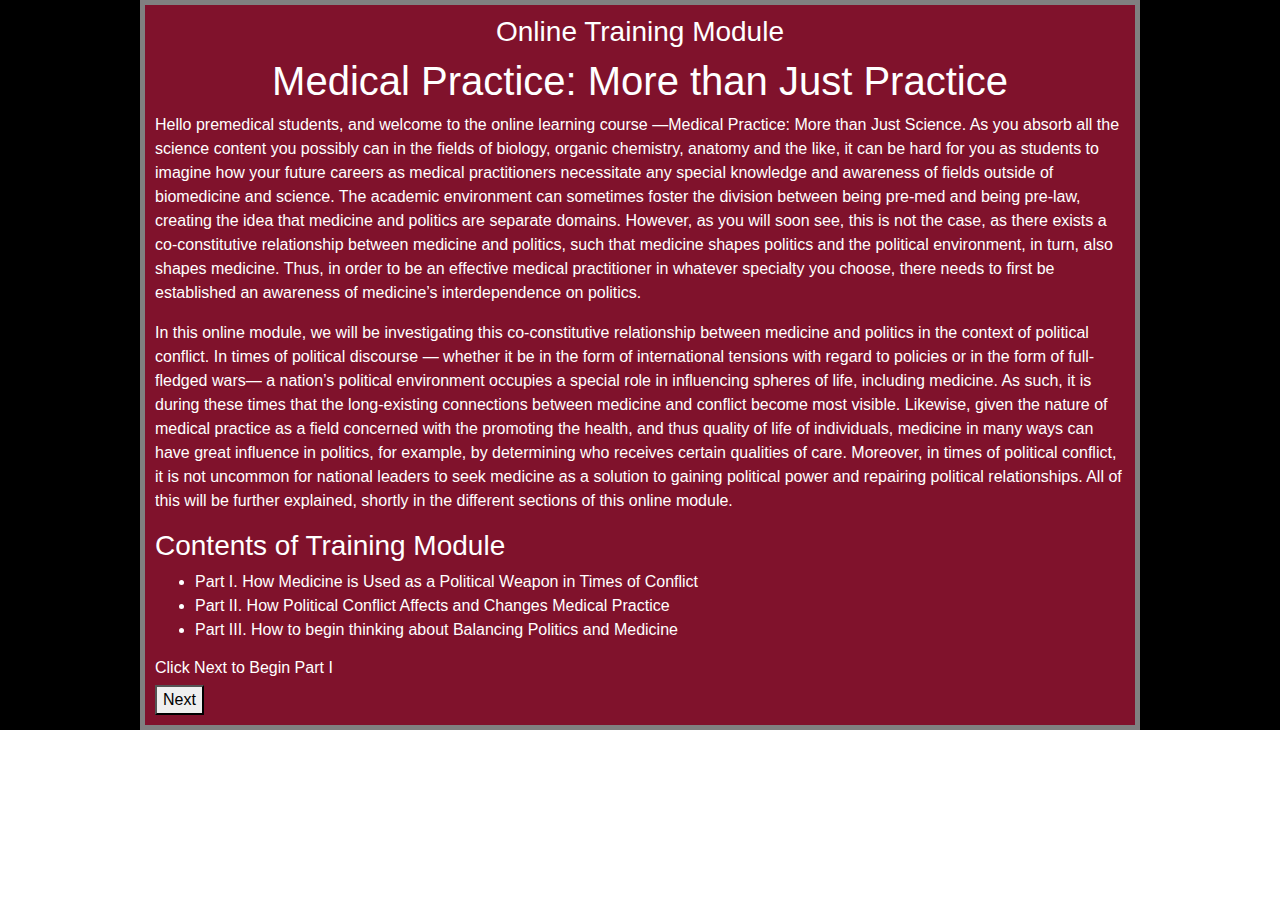
<file: index.html>
<!DOCTYPE html>

<html lang="en">
    <head class>
        <link href="https://stackpath.bootstrapcdn.com/bootstrap/4.1.3/css/bootstrap.min.css" rel="stylesheet">
        <link href="styles.css" rel="stylesheet">
        <title>Medicine Practice: More than Just Science</title>
    </head>
    <div class="page1">
        <div class="container">
            <body>
                <center><h3>Online Training Module</h3></center>
                <center><h1>Medical Practice: More than Just Practice</h1></center>
                <p>Hello premedical students, and welcome to the online learning course —Medical Practice: More than Just Science.
                   As you absorb all the science content you possibly can in the fields of biology, organic chemistry, anatomy and
                   the like, it can be hard for you as students to imagine how your future careers as medical practitioners necessitate
                   any special knowledge and awareness of fields outside of biomedicine and science. The academic environment can sometimes
                   foster the division between being pre-med and being pre-law, creating the idea that medicine and politics are separate
                   domains. However, as you will soon see, this is not the case, as there exists a co-constitutive relationship between
                   medicine and politics, such that medicine shapes politics and the political environment, in turn, also shapes medicine.
                   Thus, in order to be an effective medical practitioner in whatever specialty you choose, there needs to first be established
                   an awareness of medicine’s interdependence on politics.</p>

                <p>In this online module, we will be investigating this co-constitutive relationship between medicine and politics in the
                context of political conflict. In times of political discourse — whether it be in the form of international tensions with
                regard to policies or in the form of full-fledged wars— a nation’s political environment occupies a special role in influencing
                spheres of life, including medicine. As such, it is during these times that the long-existing connections between medicine
                and conflict become most visible. Likewise, given the nature of medical practice as a field concerned with the promoting
                the health, and thus quality of life of individuals, medicine in many ways can have great influence in politics,
                for example, by determining who receives certain qualities of care. Moreover, in times of political conflict, it is not
                uncommon for national leaders to seek medicine as a solution to gaining political power and repairing political relationships.
                All of this will be further explained, shortly in the different sections of this online module.</p>

                <h3>Contents of Training Module</h3>
                <ul>
                    <li>Part I. How Medicine is Used as a Political Weapon in Times of Conflict</li>
                    <li>Part II. How Political Conflict Affects and Changes Medical Practice</li>
                    <li>Part III. How to begin thinking about Balancing Politics and Medicine</li>
                </ul>
                <h6>Click Next to Begin Part I</h6>
                <form action="https://b49a7ed1-7d67-4b53-b36f-f3369affb73b-ide.cs50.xyz:8080/page1.html">
                    <button type="submit">Next</button>
                </form>
            </body>
        </div>
    </div>
</html>
</file>
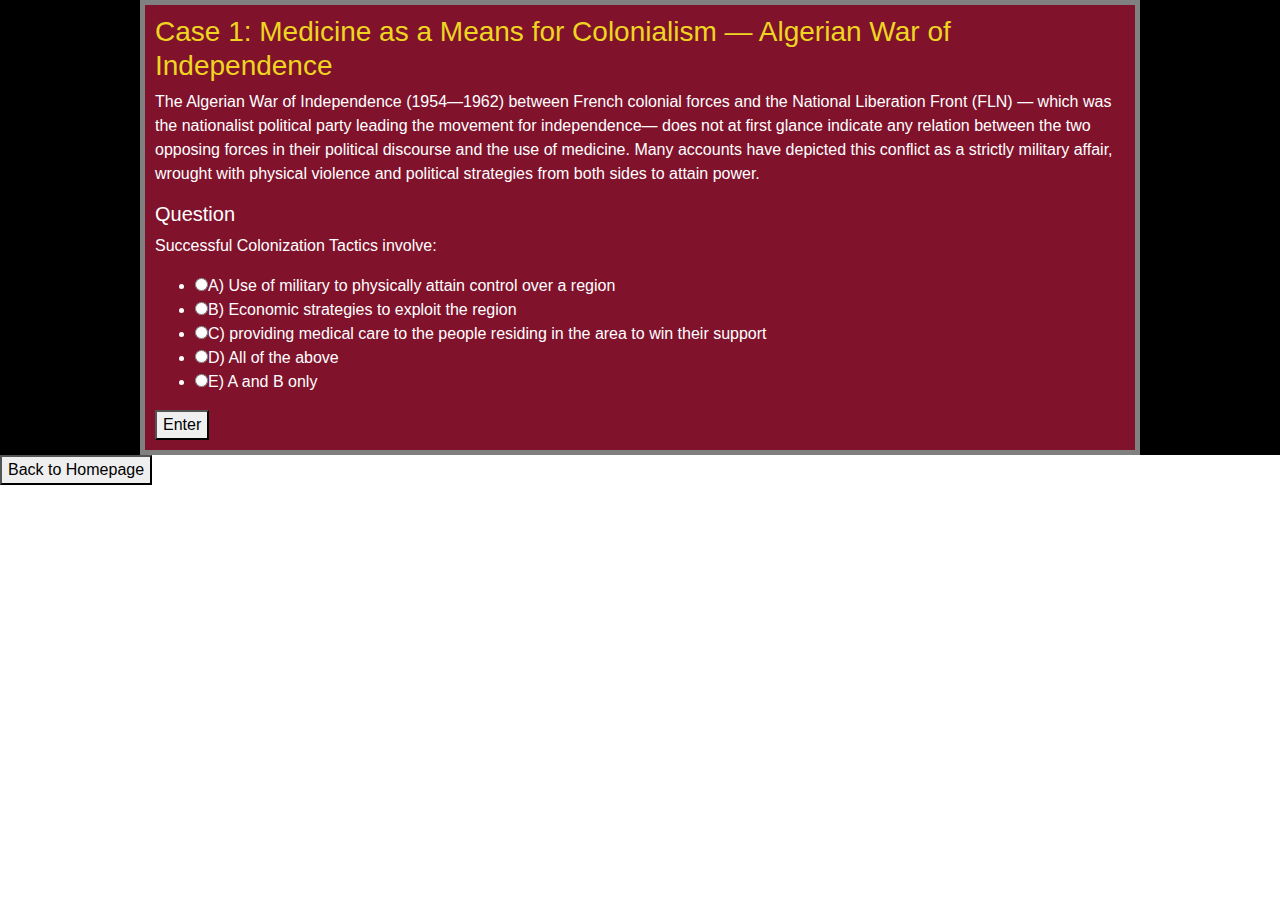
<file: page1.html>
<!DOCTYPE html>

<html lang="en">
    <head class>
        <link href="https://stackpath.bootstrapcdn.com/bootstrap/4.1.3/css/bootstrap.min.css" rel="stylesheet">
        <link href="styles.css" rel="stylesheet">
        <title>Medicine Practice: More than Just Science</title>
    </head>
    <div class="page1">
        <div class="container" id="case1">
            <body>
                <h3><font color=#EED522>Case 1: Medicine as a Means for Colonialism — Algerian War of Independence</font></h3>
                <p>The Algerian War of Independence (1954—1962) between French colonial forces and the National
                Liberation Front (FLN) — which was the nationalist political party leading the movement for
                independence— does not at first glance indicate any relation between the two opposing forces
                in their political discourse and the use of medicine. Many accounts have depicted this conflict
                as a strictly military affair, wrought with physical violence and political strategies from both
                sides to attain power.</p>
                <h5>Question</h5>
                <form name="Question">
                    <p>Successful Colonization Tactics involve:</p>
                    <ul align="left">
                        <li>
                            <input type="radio" value="a">A) Use of military to physically attain control over a region
                        </li>

                        <li>
                           <input type ="radio" value="b">B) Economic strategies to exploit the region
                        </li>

                        <li>
                            <input type="radio" value="c">C) providing medical care to the people residing in the area to win their support
                        </li>

                        <li>
                            <input type="radio" value ="d">D) All of the above
                        </li>

                        <li>
                            <input type ="radio" value ="e">E) A and B only
                        </li>
                    </ul>
                    <button type="button" onclick="reveal1()">Enter</button>
                <left><div id="Answer1" style="display:none">
                    <h5><center>Answer: D) All of the Above</center></h5>
                    <p>Research as published in Jennifer Johnson’s The Battle for Algeria that involved acquiring
                    information from Algerian sources, demonstrates that “the fight between the two sides was not simply
                    a military affair; it also involved diverse and competing claims about how was positioned to better
                    care for the Algerian people’s health and welfare.”</p>

                    <left><p>Winning the support of the residing population is essential in the fight for sovereignty, and both sides
                    understood that demonstrations of military power through wars and physical can only do so much good before causing
                    harm in this fight.  In order to counterbalance the terror and stress inflicted on the residing population from the
                    military violence, the combating forces needed to somehow show the people that they also are capable of caring for them,
                    protecting them, and safeguarding their health. This can only be done through abstracting medical practice to serve their
                    own political agendas in their war efforts. For this reason, the nationalist leadership constructed national health care-institutions
                    that provided care for the population to demonstrate that they were able to effectively care for their own people. This
                    ultimately contributed to obtaining international recognition of Algerian sovereignty.</p></left>

                    <p>Despite losing the war, the French also used medicine and health care to try to secure
                    the support of the population through the establishment of the Sections Administratives Spécialisées (SAS)
                    — “the most comprehensive wartime initiative, aimed to facilitate political rapprochement between the Algerian
                    population and the colonial state.” This initiative involved sending physicians, nurses, and other
                    medical personnel as political ambassadors to rural areas to provide free care, and ultimately to
                    “conquer with medicine rather than bullets.”</p>

                    <button type="button" onclick="next1()">Next</button>

                    <center><div id="takeaway1" class="takeaway" style="display:none">
                        <h6>Takeaways</h6>
                        <p><left>In this way, medicine not only in the context of Algeria but around the world, can serve political purposes whether
                        intended or not — the care that people receive from their medical practitioners forms their ideas of how reliable
                        and effective the political institutions leading their country are by measuring the care they individually receive
                        and the quality of life they are able to attain under their rule. This inevitable relation that links medical
                        practitioners to politics makes it hard for the medical field to remain apolitical, and necessitates that practitioners
                        have a strong awareness of the political environment in which they practice, in addition to the medical science that
                        they need to deliver proper care.</left></p>

                        <button type="button" onclick="next2()">Next</button>
                </div></center>
            </div></left>
    </div>


    <div class="page1">
        <div class="container" id="case2" style="display:none">
            <body>
                <h3><font color=#EED522>Case 2:Weaponizing Medicine to Cripple a Nation — U.S. Occupation of Iraq</font></h3>
                <p>The idea of compromising the ethics of medicine by politicizing its usage is not foreign to U.S. military
                strategists. Under the Bush Administration, laws were established during the Global War on Terror to allow privately held
                corporations to “rebuild” Iraq and Afghanistan in ways that ultimately undermined the health and nutrition of local populations.
                This was done through the establishment of the Coalition Provisional Authority (CPA)— a transitional government in Iraq— which
                privatized the previously state-run Iraqi health care system. This directly affected medical practitioners in Iraq and the care
                they were able to provide as it banned thousands of Iraqi physicians and nurses from public-sector employment. As the U.S. invasion
                in Iraq evolved into long-term occupation, the sectarian political system created by the CPA was met with opposition from the Iraqi
                population, which inevitably caused Iraqi physicians who were working within the CPA’s new health system to be targeted for violence.
                According to Jennifer Terry in her work Attachments to War, this ultimately “contributed to the chaotic conditions that helped plunge
                Iraq into an acute-on-chronic public health emergency, which it still remains in today.” </p>
                <button type="button" onclick="next3()">Next</button>
                <center><div id="takeaway2" class="takeaway" style="display:none">
                    <h6>Takeaways</h6>
                    <ol><left>
                        <li>By involving health and medicine in military strategies, nations can be severely crippled as the health
                        of a population is essential to ensuring the stability of a nation.</li>
                        <li>Furthermore, despite efforts to keep hospitals and places of medical care politically neutral, political
                        conflict will still enter the medical sphere, as shown in the example of Iraqi physicians working during the time of U.S. occupation.
                        For this reason, it is important that physicians remain aware of the political environment in which they are serving patients.</li>

                    </ol></left>
                </div></center>
                </div>

            </body>
        </div>
    </div>
    <form action="https://b49a7ed1-7d67-4b53-b36f-f3369affb73b-ide.cs50.xyz:8080/index.html" align="left">
        <button type="submit">Back to Homepage</button>
    </form>
    <script src="script.js"></script>
</html>
</file>
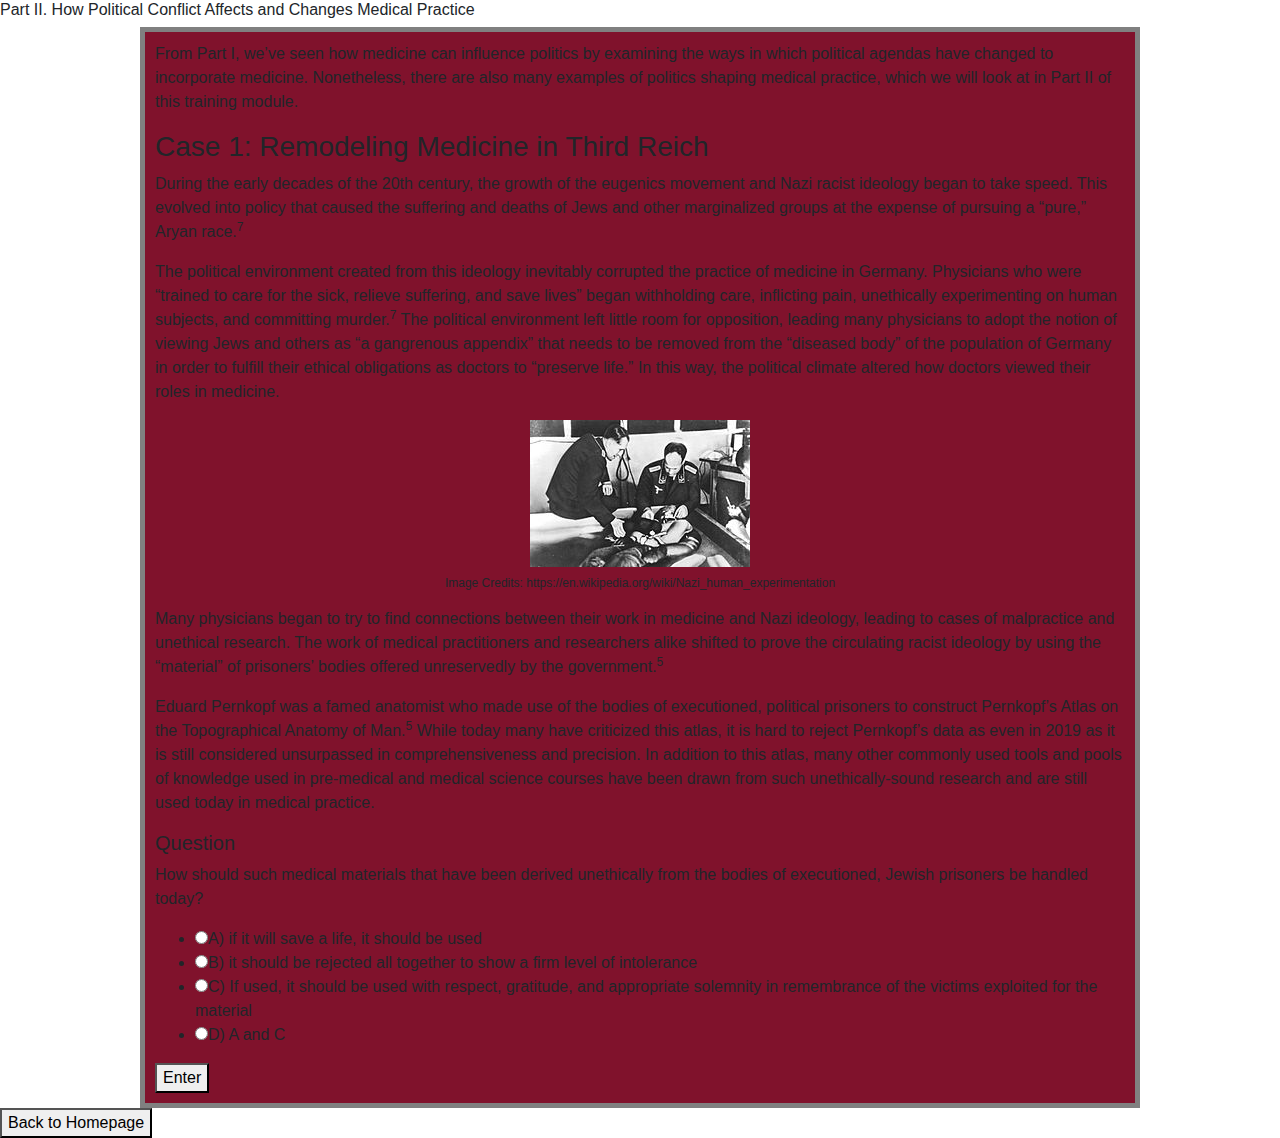
<file: page2.html>
<!DOCTYPE html>

<html lang="en">
    <head class>
        <link href="https://stackpath.bootstrapcdn.com/bootstrap/4.1.3/css/bootstrap.min.css" rel="stylesheet">
        <link href="styles.css" rel="stylesheet">
        <title>Medicine Practice: More than Just Science</title>
    </head>
    <body>
        <h6>Part II. How Political Conflict Affects and Changes Medical Practice</h6>
    </body>
    <div class="page2">
        <div class="container" id="case4">
            <body>
                <p>From Part I, we’ve seen how medicine can influence politics by examining the ways in which political agendas have changed to incorporate medicine.
                Nonetheless, there are also many examples of politics shaping medical practice, which we will
                look at in Part II of this training module.</p>

                <h3 class="head">Case 1: Remodeling Medicine in Third Reich</h3>

                <p>During the early decades of the 20th century, the growth of the eugenics movement and Nazi racist ideology began to take speed. This evolved into policy that caused the suffering and deaths of Jews and
                other marginalized groups at the expense of pursuing a “pure,” Aryan race.<sup>7</sup></p>

                <p>The political environment created from this ideology inevitably corrupted the practice of medicine in Germany. Physicians who were “trained to care for the sick, relieve suffering, and save lives” began withholding care, inflicting pain,
                unethically experimenting on human subjects, and committing murder.<sup>7</sup> The political environment left little room for opposition, leading many physicians
                to adopt the notion of viewing Jews and others as “a gangrenous appendix” that needs to be removed from the “diseased body” of the population
                of Germany in order to fulfill their ethical obligations as doctors to “preserve life.” In this way, the political climate altered how doctors viewed
                their roles in medicine.</p>
                <p></p>
                <center><image class="image" src="nazi.jpg"></image></center>
                <center><p><sub>Image Credits: https://en.wikipedia.org/wiki/Nazi_human_experimentation</sub></p></center>
                <p></p>
                <p>Many physicians began to try to find connections between their work in medicine and Nazi ideology, leading to cases of malpractice and
                unethical research. The work of medical practitioners and researchers alike shifted to prove the circulating racist ideology by
                using the “material” of prisoners’ bodies offered unreservedly by the government.<sup>5</sup></p>
                <p>Eduard Pernkopf was a famed anatomist who made use of
                the bodies of executioned, political prisoners to construct Pernkopf’s Atlas on the Topographical Anatomy of Man.<sup>5</sup> While today many have
                criticized this atlas, it is hard to reject Pernkopf’s data as even in 2019 as it is still considered unsurpassed in comprehensiveness and
                precision. In addition to this atlas, many other commonly used tools and pools of knowledge used in pre-medical
                and medical science courses have been drawn from such unethically-sound research and are still used today in medical practice.</p>

                <h5>Question</h5>
                <form name="Question5">
                    <p>How should such medical materials that have been derived unethically from the  bodies of executioned, Jewish prisoners be handled today?</p>
                    <ul>
                        <li><input type="radio" value="a">A) if it will save a life, it should be used</li>
                        <li><input type="radio" value="b">B) it should be rejected all together to show a firm level of intolerance</li>
                        <li><input type="radio" value="c">C) If used, it should be used with respect, gratitude, and appropriate solemnity in remembrance of the victims exploited for the material</li>
                        <li><input type="radio" value="d">D) A and C</li>
                    </ul>
                </form>
                <button type="button" onclick="reveal5()">Enter</button>

                <left><div id="Answer5" style="display:none">
                    <h5>Answer: D) A and C</h5>
                    <p>Jewish religious leaders have stated that while they are deeply saddened that German scientists and physicians have
                    exploited their people under the guise of medical advancement, they still believe that if in any case the material produced
                    can save someone’s life, it should be used. However, they do feel strongly that the usage needs to involve respect for those
                    who have suffered and a remembrance for the victims so as to curb the repeating of history in future cases.</p>
                    <center><div class="application">
                        <h6>Application</h6>
                        <p align="left">Despite the U.S. trying to distance themselves for the criminal medical practices that occurred in Germany, the U.S. has its
                        own past of allowing political discourse to corrupt research and medical practice.For example, the Tuskegee Syphilis study conducted
                        with government support between 1932 and 1972 was laden with racist ideology that justified withholding penicillin from the 600
                        black men suffering from syphilis in hopes of justifying fundamentally unequal treatment programs for African-Americans.<sup>14</sup></p>

                        <p align="left">This deception that was condoned by the political climate continues to have lasting effects on medical practice in America,
                        as it has ultimately hurt physician-patient relationships between minority patients and non-minority doctors.</p>
                    </div></center>
                    <button type="button" onclick="next6()">Next</button>
                </div></left>
                <center><div id="takeaway4" align="left" class="takeaway" style="display:none">
                    <h6>Takeaway</h6>
                    <ul>
                        <li>Given the long-lasting consequences of unethical medical practice can have on future practice around the world,
                        physicians must be aware of how the political climate can affect their practice.</li>
                        <li>Being politically-conscious enables physicians to denounce the actions of other doctors, not only within their country but
                        around the world, who under the influence of politics begin to misuse medicine. Without such awareness to see the
                        political roots of unethical medical practice, we are unable to better prevent such heinous acts in the history of medicine
                        from occurring again.</li>
                    </ul>
                    <button type="button" onclick="next7()">Next</button>
                </div></center>
            </body>
        </div>

        <div class="container" id="case5" style="display:none">
            <body>
                <h3 class="head">Case 2: Conflict in Kashmir Infiltrating Medicine</h3>
                <p>The issue of sectarian violence in the region of Kashmir quickly became an issue within what was intended to be a
                politically-neutral hospital. Beginning in January of 2005, the District Headquarter Hospital (DHQ) in Kashmir that was
                staffed by Shias, Sunnis, and Ismalis became a “space for political unrest, religious protests, and acts of terrorism,”
                as the Sunni-Shia conflict in the region infiltrated the hospital.<sup>15</sup></p>

                <p>The Sunni-Shia conflicts made it nearly impossible for medical practitioners to remain neutral,
                leading to the development of “sectarian logics of care” within the DHQ, whereby providers began to administer care in
                biased ways that aligned with the sect that they supported.<sup>15</sup> This, accordingly, led to persistent fear and distrust from
                patients in not knowing whether or not the actions of medical staff were being influenced by sectarian ideologies.
                Patients and doctors alike felt it was “impossible to be healthy in Kashmir” due to the ongoing tensions, leading to
                widespread trauma and PTSD within the population.<sup>15</sup></p>
                <p></p>
                <center><image class="image" src="kashmir.jpg"></image></center>
                <center><p><sub>Image Credits: http://frndbok.blogspot.com/2013/05/dhq-in-mirpur-building.html</sub></p></center>
                <p></p>
                <p>In some accounts, too little government intervention is to blame for the ways in which medicine was corrupted by
                the political environment. Interlocutors were cited saying that the government did not do enough to ensure the security
                of patients and medical personnel or to prevent the sectarian violence that resulted in the massacre of patients and providers
                in the DHQ.<sup>15</sup> Other accounts, however, criticize the Indian state for having too much intervention in the
                humanitarian efforts thereafter that tried to remedy the widespread trauma through therapy programs and mental health
                initiatives.<sup>16</sup></p>

                <h5>Question</h5>
                <form name="Question6">
                    <p>Throughout the 1990s before the height of the conflict in Kashmir, Indian military officials responded to human
                    rights reports by:</p>
                    <ul>
                        <li><input type="radio" value="a">A) undermining their validity</li>
                        <li><input type="radio" value="b">B) supporting them</li>
                        <li><input type="radio" value="c">C) with indifference</li>
                        <li><input type="radio" value="d">D) None of the above</li>
                    </ul>
                </form>
                <button type="button" onclick="reveal6()">Enter</button>
                <left><div id="Answer6" style="display:none">
                    <h5>Answer: A) undermining their validity</h5>
                    <p>Prior to the height of the conflict in Kashmir, human rights reports and medical evidence that showed a need
                    for mental health initiatives and therapy for the population where deemed “worthless,” and in some instances “antinational.”<sup>16</sup></p>
                    <p></p>
                    <p>However, upon recognizing the power of medicine to gain the support of the Kashmiri during the conflict, the government
                    began using the people’s trauma to make political claims, and even co-opted the trauma therapy programs launched by
                    MSF as alternatives to political solutions.<sup>16</sup> Using these therapy programs, the Indian state attempted to launch
                    its new “healing policy” to win the hearts of those who lived in Indian-occupied Kashmir. Such corrupted motives on behalf of
                    the government negatively affects reception of programs intended for enhancing health.</p>
                    <p></p>
                    <button type="button" onclick="next8()">Next</button>
                </div></left>
                <center><div id="takeaway5" align="left" class="takeaway" style="display:none">
                    <h6>Takeaway</h6>
                    <ul>
                        <li>While there are cases in which excessive government intervention has been shown to corrupt medicine,
                        the case study in Kashmir shows that some level of government interaction in medicine is needed to provide
                        security to the people administering and receiving care.</li>
                        <li>It is important for physicians and medical personnel to be part of government discussions regarding
                        medicine so as allow for a reasonable balance of government intervention in medicine.</li>
                    </ul>
                    <button type="button" onclick="next10()">Next</button>
                </div></center>

            </body>
        </div>

        <div class="container" id="case6" style="display:none">
            <body>
                <h3 class="head">Case 3: Political Sentiments Shaping Medicine During the American Civil War</h3>
                <p>The American Civil War was a particularly politically-charged period in history as it was
                fought over the controversy of enslavement and states’ rights.
                Today, the Civil War is regarded as America’s deadliest war, as 500,000 military personnel died, which is almost half of all
                Americans who have ever died during wartime.<sup>1</sup></p>
                <p></p>
                <center><image class="image" src="civil.jpg"></image></center>
                <center><p><sub>Image Credits: https://www.press.jhu.edu/news/blog/five-things-will-surprise-you-about-civil-war-medicine</sub></p></center>
                <p></p>
                <h5>Question</h5>
                <form name="Question7">
                    <p>During the American Civil War, soldiers’ deaths and suffering stemmed mainly from:</p>
                    <ul>
                        <li><input type="radio" value="a">A) Traumatic, battle-field related injuries</li>
                        <li><input type="radio" value="b">B) Non-traumatic cases </li>
                        <li><input type="radio" value="c">C) Equally of both</li>
                    </ul>
                </form>
                <button type="button" onclick="reveal7()">Enter</button>
                <left><div id="Answer7" style="display:none">
                    <h5>Answer: B) Non-traumatic cases<sup>4</sup></h5>
                    <p>The major causes of death were not from the dangers
                    of the battle-field but were from the dangers present within the camps, and the limitations on medical care to safeguard
                    the health of soldiers against these dangers. “The average soldier was about twice as likely to die of a disease contracted
                    in the camp than of a wound acquired in battle."<sup>4</sup></p>

                    <p>However, despite the same environments that both black and white troops had to endure, their mortality outcomes were
                    starkly different. This was due to the medical care provided. Among black troops, there were 892 cases of camp fevers per
                    1,000, 839 cases of diarrhea/dysentery per 1,000, and 354 cases of respiratory ailments per 1000.<sup>4</sup> “In each category, incidents
                    of illness appreciably exceeded that for white roots, suggesting that medical care in camp and field was substandard compared with
                    that provided for whites."<sup>4</sup></p>
                    <p></p>
                    <center><image class="image" src="disparities.jpg"></image></center>
                    <center><p><sub>Image Credits: https://www.medscape.com/viewarticle/878408</sub></p></center>
                    <p></p>

                    <p>Political sentiments from the slavery-era affected how physicians provided care to troops based on their race.
                    “Military officials and doctors made a number of claims about black people’s physiology, from arguments that black men were innately
                    invulnerable to fever and thereby better suited to be stationed in the swampy climes of Louisiana to the false notion that black
                    men fell victim to dysentery because of their dietary habits of slavery."<sup>4</sup> In this way, we see how the political climate can
                    influence doctors in how they administer treatment and justify discriminatory care.</p>

                    <h5>Question</h5>
                    <form name="Question8">
                        <p>In 2017, what fraction of black patients cite experiencing discrimination in health care?</p>
                        <ul>
                            <li><input type="radio" value="a">A) 1 in 10</li>
                            <li><input type="radio" value="b">B) 1 in 5</li>
                            <li><input type="radio" value="c">C) 5 in 10</li>
                            <li><input type="radio" value="d">D) 2 in 5</li>
                        </ul>
                    </form>
                    <button type="button" onclick="reveal8()">Enter</button>
                    <left><div id="Answer8" style="display:none">
                        <h5>Answer: B) 1 in 5.   <sup>10</sup></h5>
                        <p>Studies from the University of California— San Francisco indicate that even 150 year since the American Civil War,
                        discrimination in health care is still a large problem. Interestingly, “blacks’ reports of discrimination actually
                        increase as wealth increases,” suggesting that a significant number of cases of healthcare discrimination go unreported.</p>
                        <center><div class="application">
                            <h6>Application</h6>
                            <p align="left">Today, the political discourse in our country on how we view immigrants, minorities, or other marginalized groups
                            can shape how we practice medicine.</p>
                            <p align="left">A study<sup>11</sup> on health discrimination in physicians’ diagnoses was conducted by assessing 720 physicians at 2 national
                            meetings of organization of primary care physicians. The assessment involved having the physician watch recorded
                            interviews about hypothetical patients, and then make recommendations for the patients. The actors in the recorded
                            interviews presented the same symptoms, and only differed in whether or not they were male, female, black, or white.
                            The outcome of this test was that race and sex of a patient influence how physicians manage chest pain. For example,
                            black women were significantly less likely to be referred for catheterization than white men, with an odds ratio of
                            0.4.</p>
                        <button type="button" onclick="next9()">Next</button>
                    </div></left>
                    <p></p>
                    <center><div id="takeaway6" align="left" class="takeaway" style="display:none">
                        <h6>Takeaway</h6>
                        <p>The long-standing history of how political discourse as affected medicine and continues to influence physicians’
                        decisions when administering care verifies that physicians cannot practice medicine in a vacuum. Rather, physicians
                        are going to be influenced by the political environment around them.</p>
                        <form action="https://rambroise.github.io/page3.html">
                            <button type="submit">Continue Onto Part III</button>
                        </form>
                    </div></center>
                </div></left>
            </body>
    </div>
    </div>
    <form action="https://rambroise.github.io/index.html" align="left">
        <button type="submit">Back to Homepage</button>
    </form>
    <script src="script.js"></script>
</html>
</file>
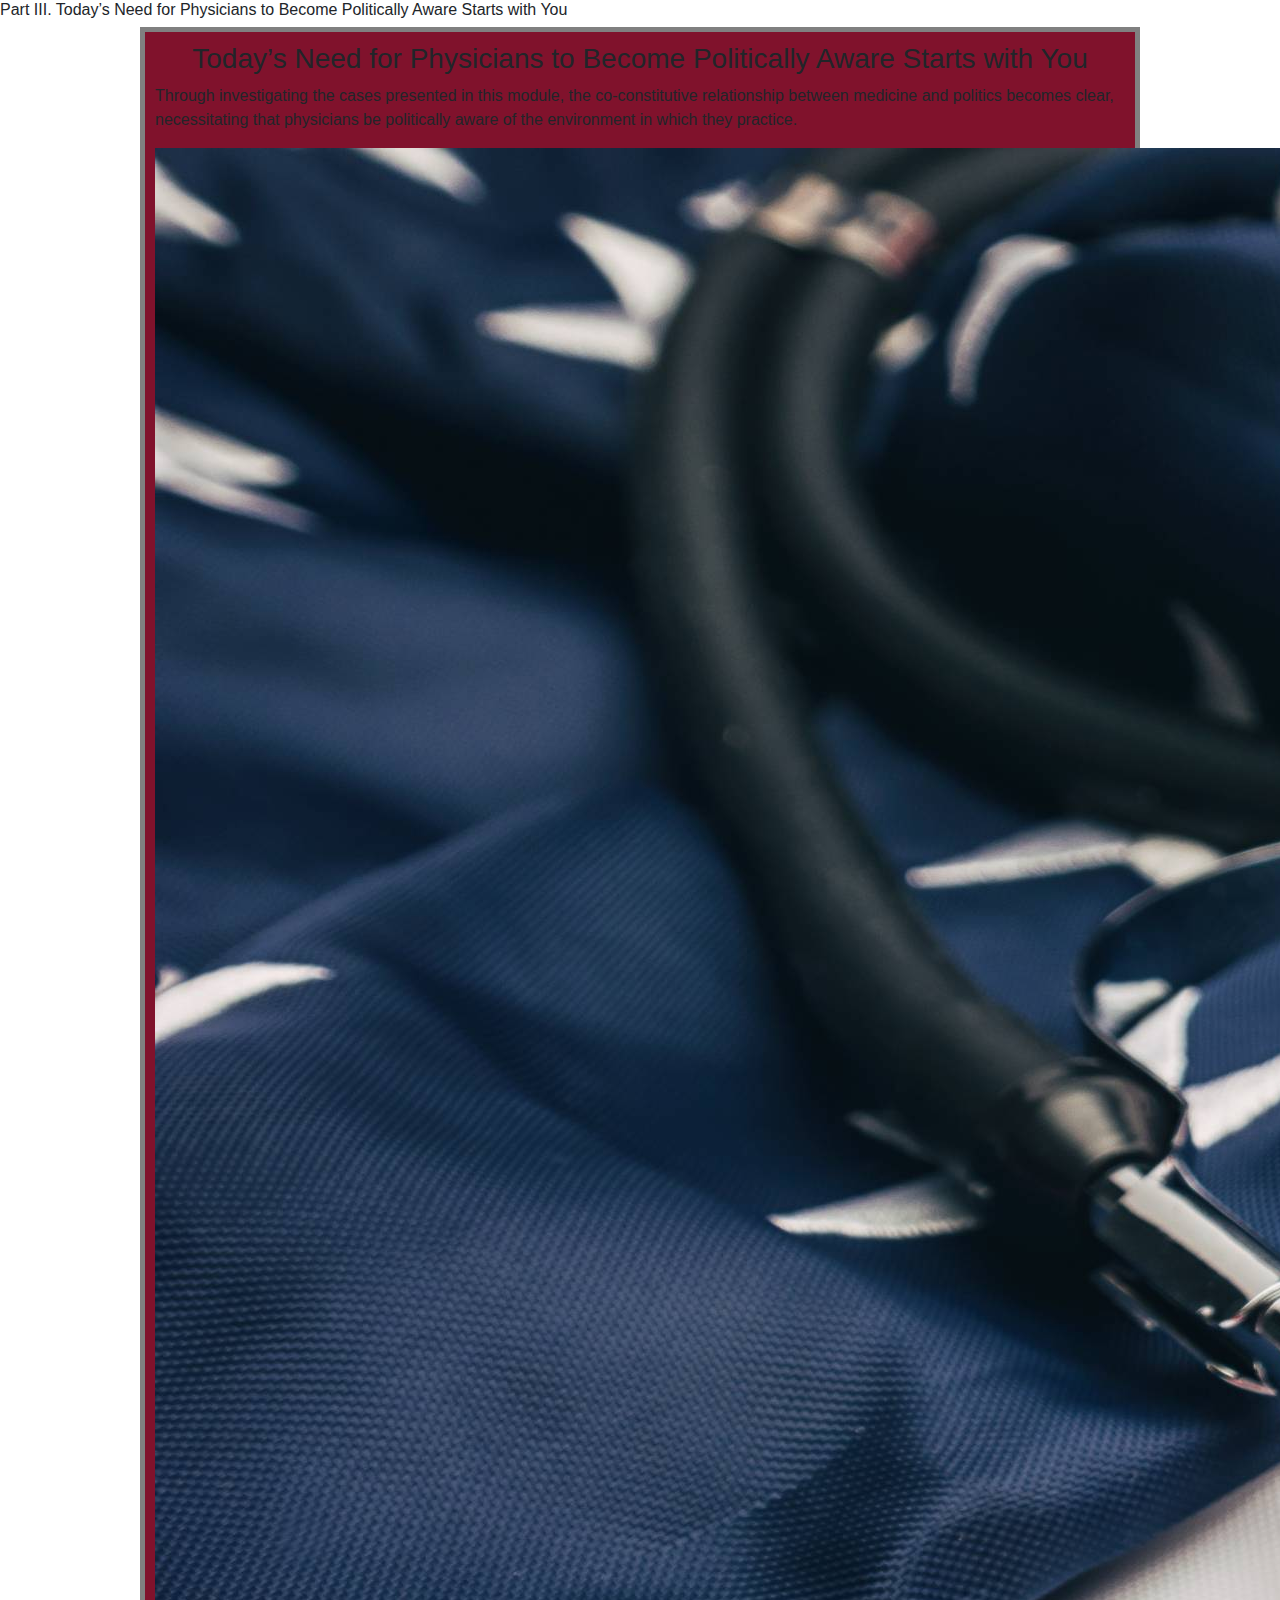
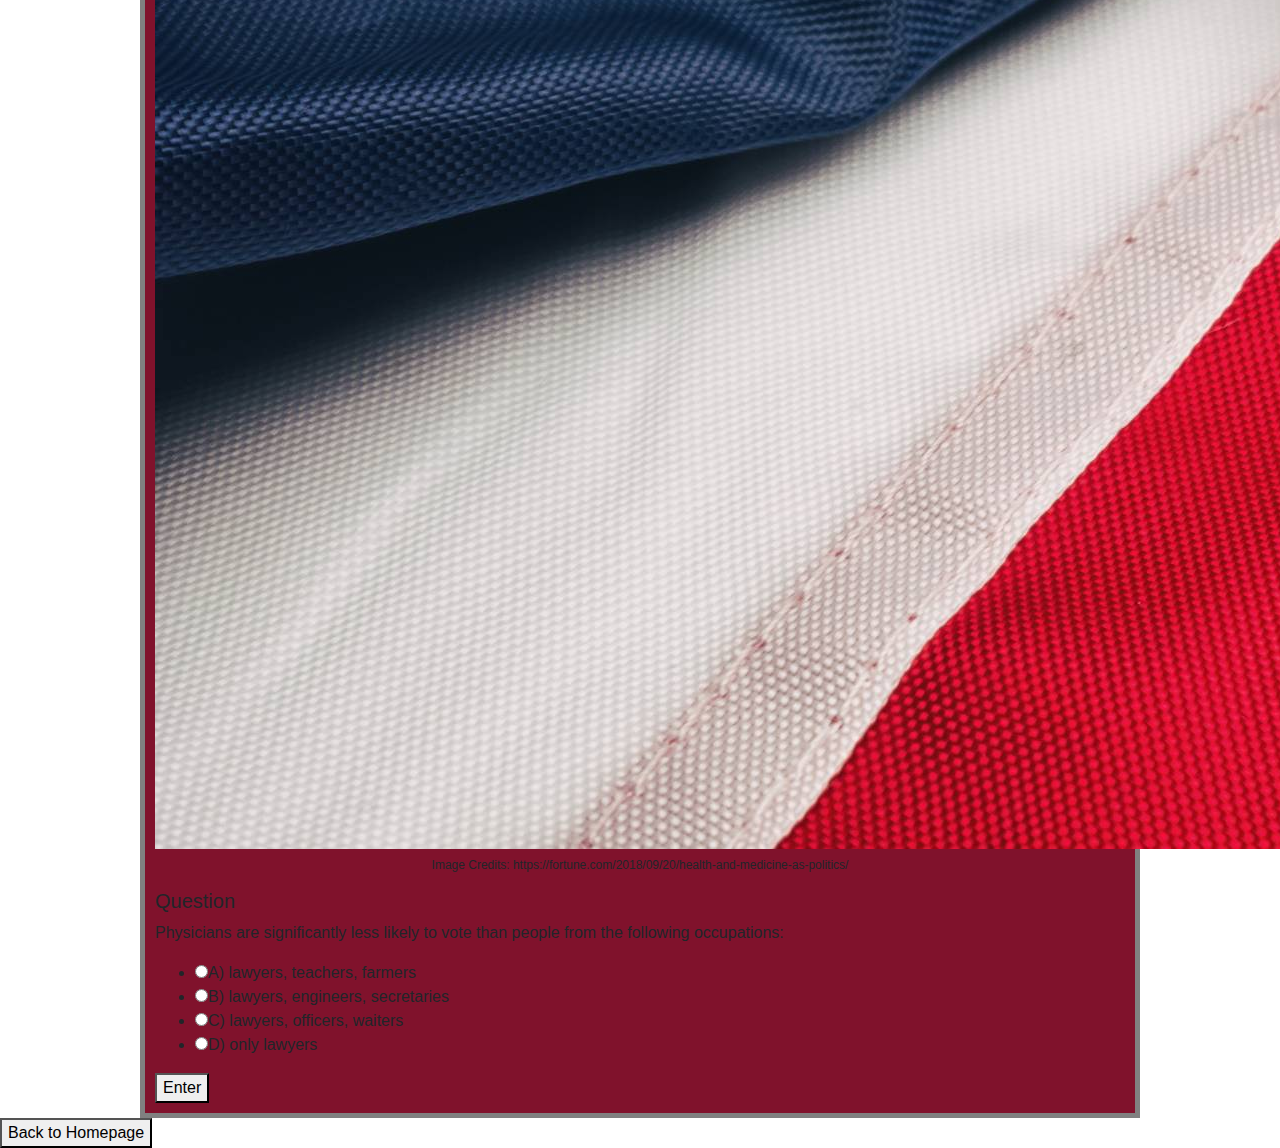
<file: page3.html>
<!DOCTYPE html>

<html lang="en">
    <head class>
        <link href="https://stackpath.bootstrapcdn.com/bootstrap/4.1.3/css/bootstrap.min.css" rel="stylesheet">
        <link href="styles.css" rel="stylesheet">
        <title>Medicine Practice: More than Just Science</title>
    </head>
    <body>
        <h6>Part III. Today’s Need for Physicians to Become Politically Aware Starts with You</h6>
    </body>

    <div class="page3">
        <div class="container" id="conclusion">
            <center><h3 class="head">Today’s Need for Physicians to Become Politically Aware Starts with You</h3></center>
            <p>Through investigating the cases presented in this module, the co-constitutive relationship between medicine and
            politics becomes clear, necessitating that physicians be politically aware of the environment in which they practice.</p>
            <p></p>
            <center><image class="image" src="need.jpg"></image></center>
            <center><p><sub>Image Credits: https://fortune.com/2018/09/20/health-and-medicine-as-politics/</sub></p></center>
            <p></p>
            <h5>Question</h5>
            <form name="Question9">
                <p>Physicians are significantly less likely to vote than people from the following occupations:</p>
                <ul>
                    <li><input type="radio" value="a">A) lawyers, teachers, farmers</li>
                    <li><input type="radio" value="b">B) lawyers, engineers, secretaries</li>
                    <li><input type="radio" value="c">C) lawyers, officers, waiters</li>
                    <li><input type="radio" value="d">D) only lawyers</li>
                </ul>
            </form>
            <button type="button" onclick="reveal9()">Enter</button>
            <left><div id="Answer9" style="display:none">
                <h5>Answer: A) lawyers, teachers, farmers</h5>
                <p>Today’s physicians do not demonstrate the level of political awareness that medicine demands.
                Studies have shown that in some recent elections, less than one-third of doctors voted.<sup>3</sup> Nonetheless,
                discussions around matters of health continue to be at the forefront of political affairs as “health care accounts for the
                largest share of the economy, at more than 17 percent of the gross domestic product.”<sup>2</sup> Today, politics and medicine
                continue to cross paths in discussions on topics such as abortion, vaccines, end-of-life care, medical marijuana, Medicare
                and Medicaid funding, undocumented-immigrant care, and gun ownership. Without the expertise of medical practitioners, who
                can offer insight gained from their experiences monitoring the health of the people these policies will affect, we lose an
                essential voice in policy-making.<sup>9</sup></p>

                <p>As history has shown, physicians should not and cannot remain apolitical. Despite claims for neutrality, the surrounding
                legislation and political climate will still affect a physician’s practice either through the limitations that laws may
                create on who can be treated or in altering a physician’s biases in a way that produces health care discrimination. The
                case studies The case studies have shown that ignoring the intersection of medicine and politics makes physicians more
                vulnerable to aid and abet human rights violations. Thus, ethical practice of medicine “necessitates political awareness
                and engagement and action in the face of frank injustices and violations of human rights.”<sup>8</sup></p>

                <p>So what exactly should physicians do to balance the importance of both medicine and politics in their day-to-day practice?</p>

                <h5>Question</h5>
                <form name="Question10">
                    <p>According to the AMA— the United States’ largest physician organization—physicians are encouraged to:</p>
                    <ul>
                        <li><input type="radio" value="a">A) Be politically active through voting, campaigning, donating, and even running for office</li>
                        <li><input type="radio" value="b">B) Discuss political matters only in contexts where conversation with the patient or family about social, civic, or recreational matters is acceptable</li>
                        <li><input type="radio" value="c">C) Refrain from conversation about political matters when the patient is pressured by significant medical circumstances</li>
                        <li><input type="radio" value="d">D) All of the above</li>
                    </ul>
                </form>
                <button type="button" onclick="reveal10()">Enter</button>
                <left><div id="Answer10" style="display:none">
                    <h5>Answer: D) All of the above</h5>
                    <p>The AMA encourages political activism on behalf of patients through voting, campaigning, donating, and even running for office.</p>
                    <p></p>
                    <p>Furthermore, different conflicts in history have created physician-activism groups to recognize and better promote the importance
                    of political awareness in the medical field. For 3 such physician-activism groups are:<sup>13</sup></p>
                    <ol>
                        <li>Union of Concerned Scientists — founded by scientists and students at MIT in 1969 during the time
                        of the Vietnam War to critically examine government policy regarding science and technology, to advocate
                        for research that addressed social problems, and to fight against the misuse of science for war and the
                        development of nuclear weapons.</li>

                        <li>Physicians for Social Responsibility— formed in 1961 in opposition to nuclear weapons testing
                        and proliferation, and formed to loosen medicine’s attachments to war such that physicians can be
                        in a better position to promote the ethics of care.</li>

                        <li>Physicians for Human Rights— founded in 1986 based on the idea that scientists, physicians, and other
                        health professionals have unique skills and experiences that lend credibility to the investigation of human
                        rights violations and mass atrocities.</li>
                    </ol>

                    <p>And so the needed change for increased political awareness and activism begins with you as a premedical student.
                    In addition to allocating time to all of your science-related premed courses, begin to also allocate time to becoming
                    an informed citizen so that when the time comes to put on your white coat, you will be equipped with the skills necessary
                    to use the intersection of politics and medicine for the good of your patients.</p>
                    <p></p>
                    <button type="button" onclick="next11()">Click to Finish</button>
                </div></left>
            </div></left>
        </div>
        <center><div id="done" class="container" style="display:none">
            <h2 class="head">CONGRATULATIONS</h2>
            <h4>You have completed this training module.</h4></center>
        </div>
    </div>


    <form action="https://rambroise.github.io/" align="left">
        <button type="submit">Back to Homepage</button>
    </form>
    <script src="script.js"></script>
</html>
</file>
<file: styles.css>
.page1
{
    color: white;
    margin: auto;
    background-color: black;
    background-size: auto;
}

.container
{
    background-color: #80122C;
    width: 1000px;
    padding: 10px;
    border: 5px solid gray;
}

.takeaway
{
    background-color:#511709;
    width: 700px;
    padding:10px;
    border:5px solid gray;
}
</file>
